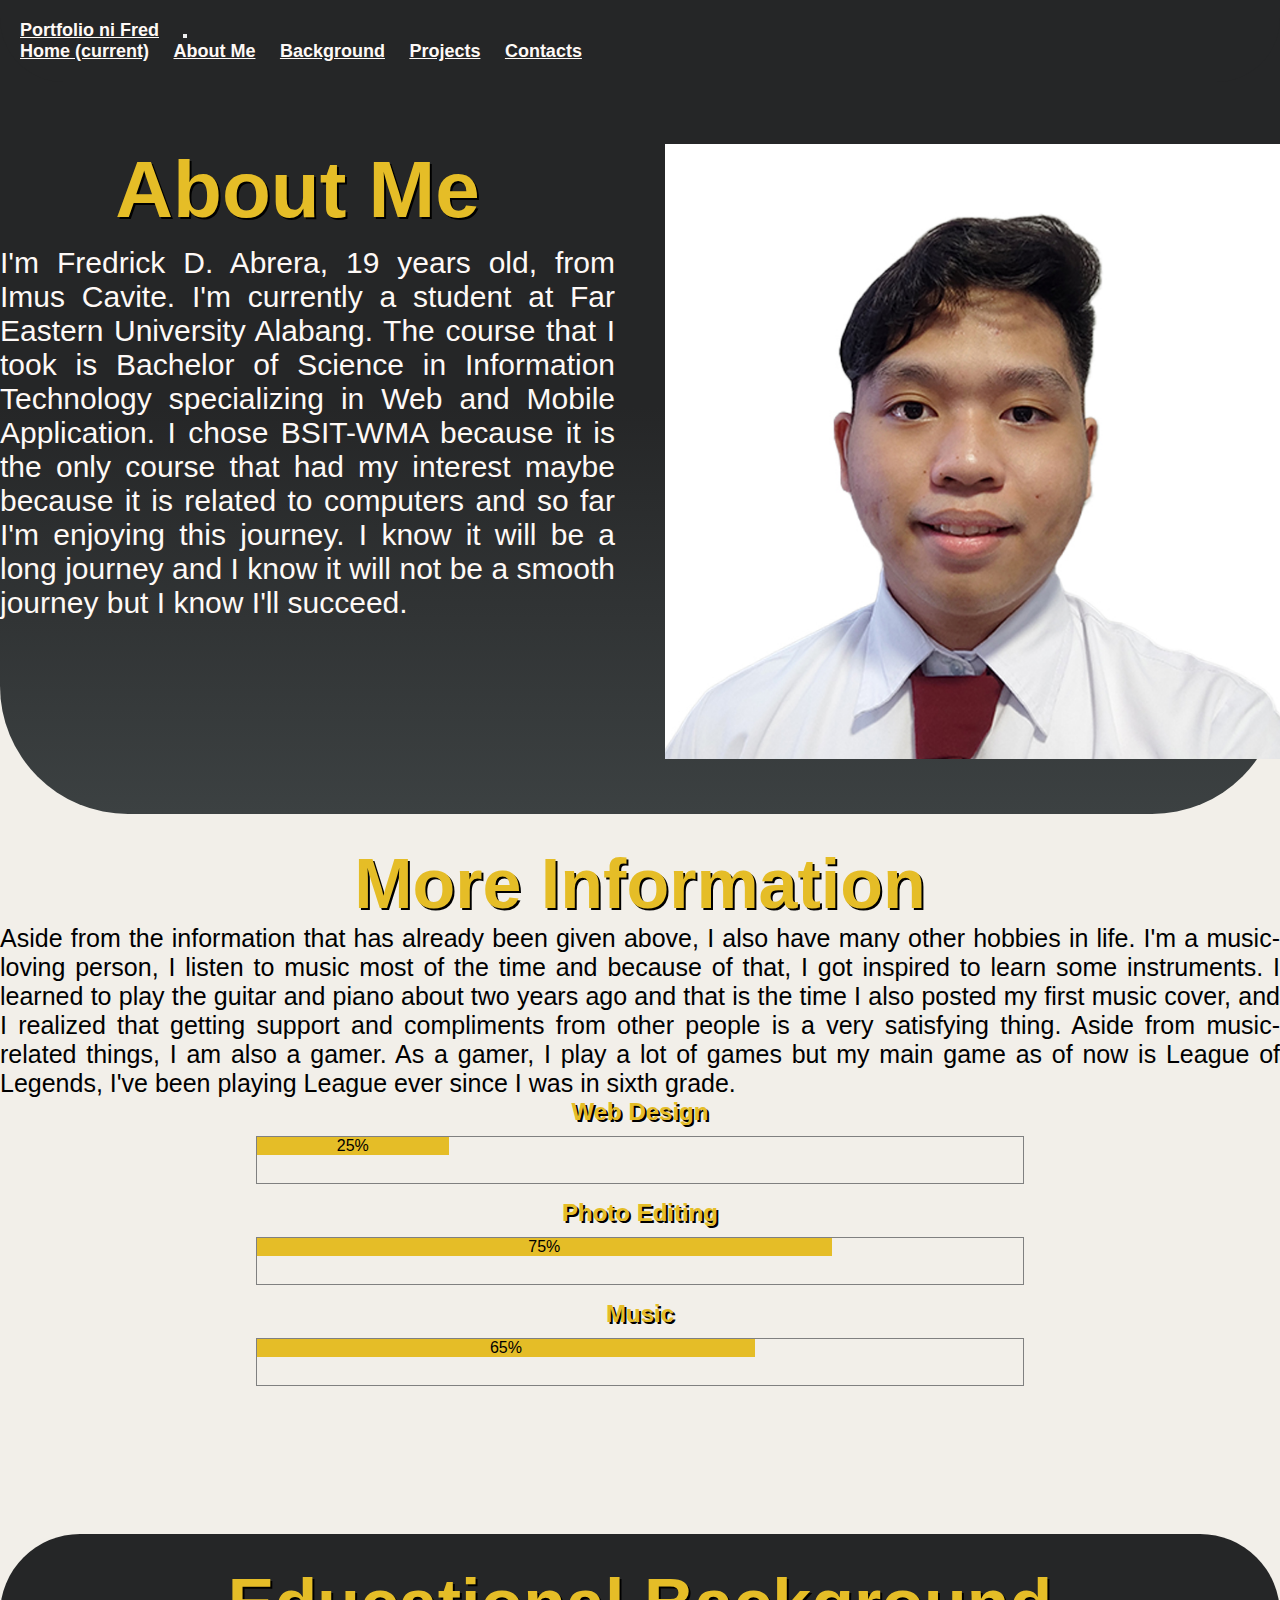
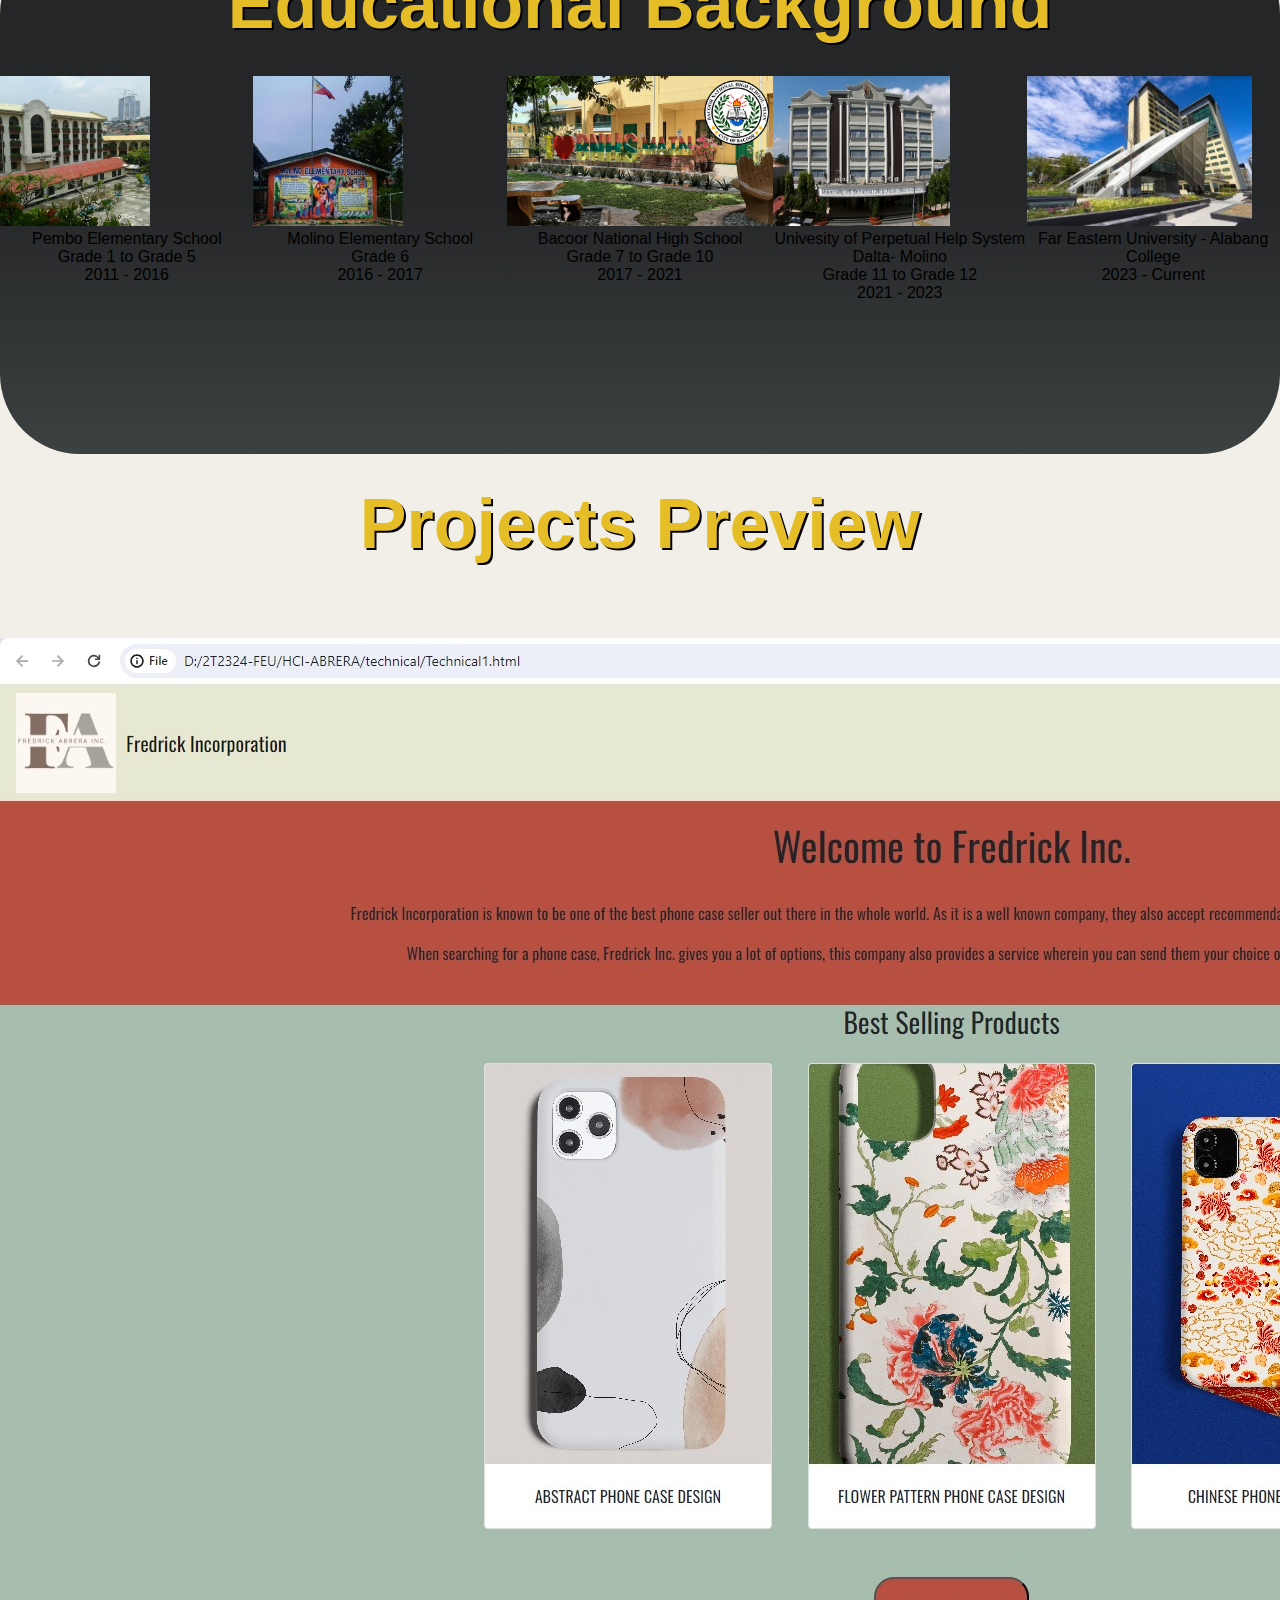
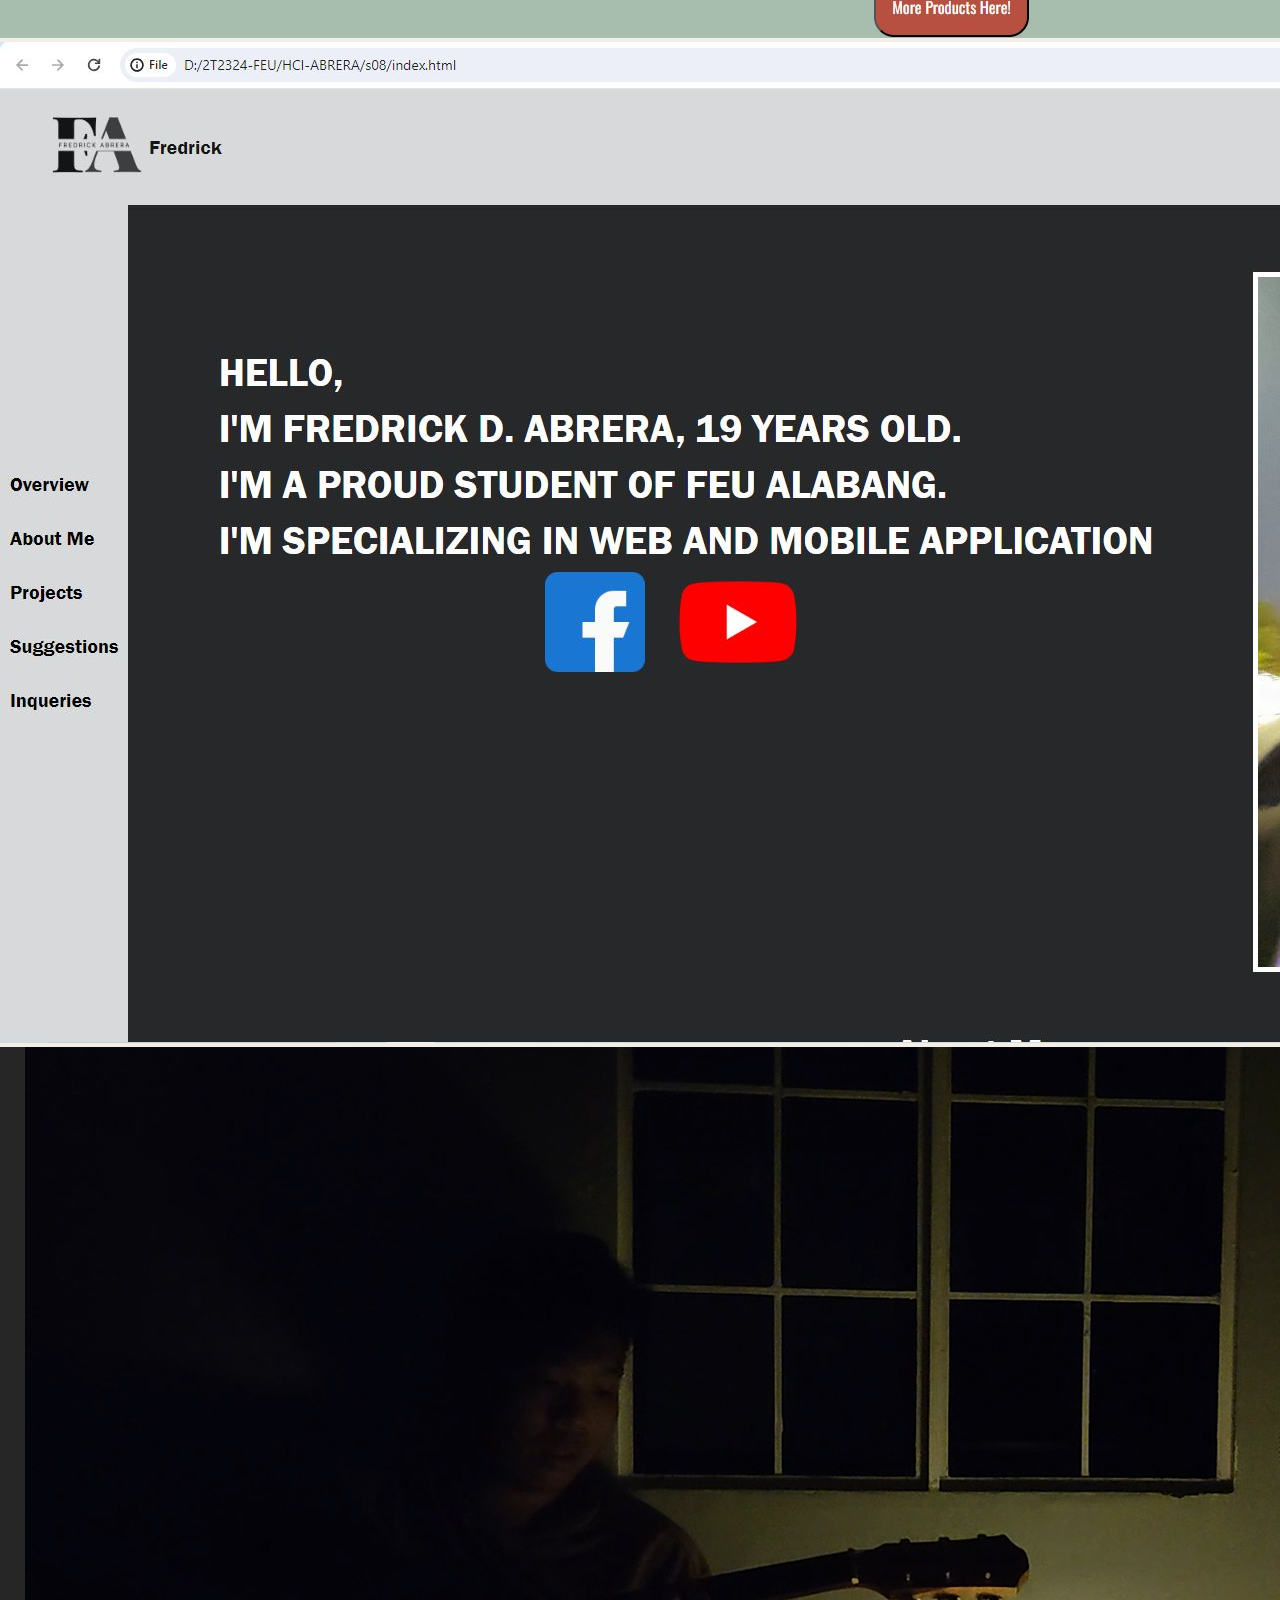
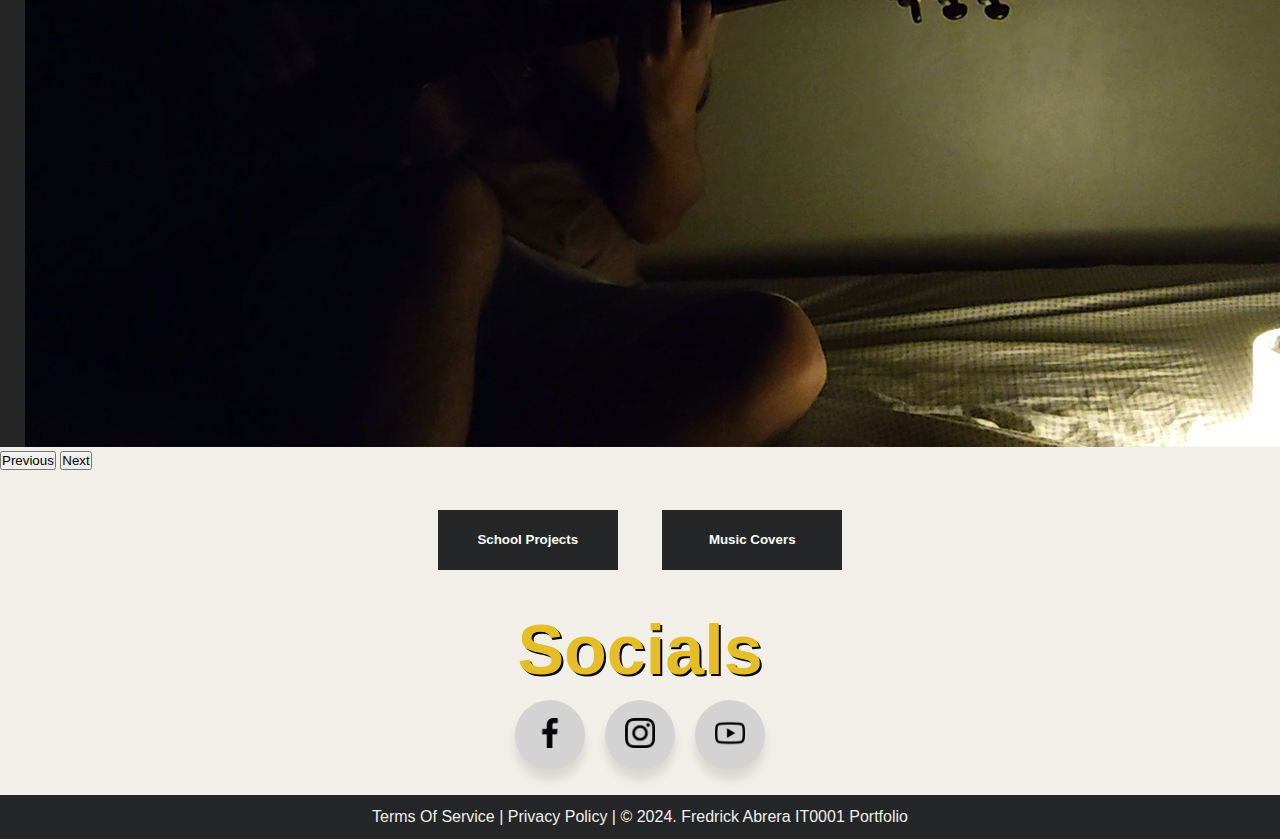
<file: index.html>
<!DOCTYPE html>
<html lang="en">

<head>
  <meta charset="UTF-8">

  <!-- Bootstrap -->
  <link rel="stylesheet" href="https://cdn.jsdelivr.net/npm/bootstrap@4.6.2/dist/css/bootstrap.min.css"
    integrity="sha384-xOolHFLEh07PJGoPkLv1IbcEPTNtaed2xpHsD9ESMhqIYd0nLMwNLD69Npy4HI+N" crossorigin="anonymous">

  <!-- css -->
  <link rel="stylesheet" href="index.css">
  <meta name="viewport" content="width=device-width, initial-scale=1.0">

  <title>Portfolio English</title>
</head>

<body>

  <!-- Navbar -->
  <div class="navbarBG">
    <nav class="navbar navbar-expand-lg navbar-light">
      <a class="navbar-brand " id="nav-color" href="#">Portfolio ni Fred</a>
      <button class="navbar-toggler" type="button" data-toggle="collapse" data-target="#navbarNavAltMarkup"
        aria-controls="navbarNavAltMarkup" aria-expanded="false" aria-label="Toggle navigation">
        <span class="navbar-toggler-icon"></span>
      </button>
      <div class="collapse navbar-collapse" id="navbarNavAltMarkup">
        <div class="navbar-nav ml-auto">
          <a class="nav-link active" id="nav-color" href="#aboutme">Home <span class="sr-only">(current)</span></a>
          <a class="nav-link" id="nav-color" href="#aboutme">About Me</a>
          <a class="nav-link" id="nav-color" href="#tp">Background</a>
          <a class="nav-link" id="nav-color" href="#project">Projects</a>
          <a class="nav-link" id="nav-color" href="#footer">Contacts</a>
        </div>
      </div>
    </nav>
  </div>
  <!-- End of Navbar -->


  <!-- About Me -->
  <div class="aboutme" id="aboutme">
    <div class="container">
      <div class="aboutme-wrapper">
        <div class="aboutmetext">
          <h1>About Me</h1>
          <p class="tp">I'm Fredrick D. Abrera, 19 years old, from Imus Cavite. I'm currently a student at Far Eastern
            University Alabang. The course that I took is Bachelor of Science in Information Technology specializing in
            Web and Mobile Application. I chose BSIT-WMA because it is the only course that had my interest maybe
            because it is related to computers and so far I'm enjoying this journey. I know it will be a long journey
            and I know it will not be a smooth journey but I know I'll succeed.
          </p>
        </div>
        <div class="img">
          <img class="tp" src="Abrera.jpg" alt="pic-ko">

        </div>
      </div>
    </div>


  </div>
  <!-- End of About Me -->


  <!-- MORE INFO -->
  <section class="more-info">
    <div class="container">
      <h1>More Information</h1>
      <p>Aside from the information that has already been given above, I also have many other hobbies in life. I'm a
        music-loving person, I listen to music most of the time and because of that, I got inspired to learn some
        instruments. I learned to play the guitar and piano about two years ago and that is the time I also posted my
        first music cover, and I realized that getting support and compliments from other people is a very satisfying
        thing. Aside from music-related things, I am also a gamer. As a gamer, I play a lot of games but my main game as
        of now is League of Legends, I've been playing League ever since I was in sixth grade.
      </p>
      <!-- Progress Bar -->
      <h2 class="text1">Web Design</h2>
      <div class="avatar"
        data-tooltip="I have just started my Web Development Journey, there are still more challenges and achievements yet to come!">
        <div class="progress">
          <div class="progress-bar" role="progressbar" style="width: 25%;" aria-valuenow="25" aria-valuemin="0"
            aria-valuemax="100">25%</div>
        </div>
      </div>
      <h2 class="text2">Photo Editing</h2>
      <div class="avatar2" data-tooltip="I started editing photos way back 2021 and since then I learned many things in terms of editing. Such as manipulating photos,
                                        and overall just making the photo more interesting.">
        <div class="progress" id="tp">
          <div class="progress-bar" role="progressbar" style="width: 75%;" aria-valuenow="25" aria-valuemin="0"
            aria-valuemax="100">75%</div>
        </div>
      </div>
      <h2 class="text3">Music</h2>
      <div class="avatar3"
        data-tooltip="I am a music lover since I was still a kid and I was singing since way back. I started to play instruments in 2022 and started to post 
                                        some music covers on my facebook account. The only thing that I can think of to improve my music skills is by learning music theory.">
        <div class="progress">
          <div class="progress-bar" role="progressbar" style="width: 65%;" aria-valuenow="25" aria-valuemin="0"
            aria-valuemax="100">65%</div>
        </div>
      </div>

  </section>
  <!-- End of MORE INFO-->


  <!-- EDUCATIONAL BACKGROUND -->
  <section class="educ-background" id="educ-background">
    <div class="container">
      <h1>Educational Background</h1>
      <!-- Cards -->
      <div class="educ-cards">
        <div class="card mx-auto" style="width: 18rem;">
          <img src="pembo elem school.jpg" class="card-img-top" alt="pembo">
          <div class="card-body">
            <p class="card-text">Pembo Elementary School</p>
            <p class="card-text">Grade 1 to Grade 5</p>
            <p class="card-text">2011 - 2016</p>
          </div>
        </div>

        <div class="card mx-auto" style="width: 18rem;">
          <img src="molino elem school.jpg" class="card-img-top" alt="molinoelem">
          <div class="card-body">
            <p class="card-text">Molino Elementary School</p>
            <p class="card-text">Grade 6</p>
            <p class="card-text">2016 - 2017</p>
          </div>
        </div>

        <div class="card mx-auto" style="width: 18rem;">
          <img src="bnhs3.jpg" class="card-img-top" alt="bnhs">
          <div class="card-body">
            <p class="card-text">Bacoor National High School</p>
            <p class="card-text">Grade 7 to Grade 10</p>
            <p class="card-text">2017 - 2021</p>
          </div>
        </div>

        <div class="card mx-auto" style="width: 18rem;">
          <img src="uphsmolino.jpg" class="card-img-top" alt="uphsmolino">
          <div class="card-body">
            <p class="card-text">Univesity of Perpetual Help System Dalta- Molino</p>
            <p class="card-text">Grade 11 to Grade 12</p>
            <p class="card-text">2021 - 2023</p>
          </div>
        </div>

        <div class="card mx-auto" style="width: 18rem;">
          <img src="feu-alabang.jpg" class="card-img-top" alt="feu-alabang">
          <div class="card-body">
            <p class="card-text">Far Eastern University - Alabang</p>
            <p class="card-text">College</p>
            <p class="card-text">2023 - Current</p>
          </div>
        </div>
      </div>
    </div>
  </section>
  <!-- END OF EDUCATIONAL BACKGROUND-->

  <!-- Carousel -->
  <div class="project" id="project">
    <div class="project-text">
      <h1>Projects Preview</h1>
    </div>
    <div class="carousel-model">
      <div id="carouselExampleCaptions" class="carousel slide" data-ride="carousel">
        <ol class="carousel-indicators">
          <li data-target="#carouselExampleCaptions" data-slide-to="0" class="active"></li>
          <li data-target="#carouselExampleCaptions" data-slide-to="1"></li>
          <li data-target="#carouselExampleCaptions" data-slide-to="2"></li>
        </ol>
        <div class="carousel-inner container">
          <div class="carousel-item active">
            <img src="ABRERA_TechnicalAssessment_240123 output pg1.jpg" class="d-block w-100" alt="...">
            <div class="carousel-caption d-none d-md-block">
              <!-- <h5>First slide label</h5>
              <p>Some representative placeholder content for the first slide.</p> -->
            </div>
          </div>
          <div class="carousel-item">
            <img src="Capture2.JPG" class="d-block w-100" alt="...">
            <div class="carousel-caption d-none d-md-block">
              <!-- <h5>Second slide label</h5>
              <p>Some representative placeholder content for the second slide.</p> -->
            </div>
          </div>
          <div class="carousel-item">
            <img src="music cover ss.jpg" class="d-block w-100" alt="...">
            <div class="carousel-caption d-none d-md-block">
              <!-- <h5>Third slide label</h5>
              <p>Some representative placeholder content for the third slide.</p> -->
            </div>
          </div>
        </div>
        <button class="carousel-control-prev" type="button" data-target="#carouselExampleCaptions" data-slide="prev">
          <span class="carousel-control-prev-icon" aria-hidden="true"></span>
          <span class="sr-only">Previous</span>
        </button>
        <button class="carousel-control-next" type="button" data-target="#carouselExampleCaptions" data-slide="next">
          <span class="carousel-control-next-icon" aria-hidden="true"></span>
          <span class="sr-only">Next</span>
        </button>
      </div>
    </div>
    <!-- Button -->
    <div class="button">
      <div class="frame">
        <a href="index2.html"><button class="custom-btn btn-6"">School Projects</button></a>
        <a href=" index3.html"><button class="custom-btn btn-6"">Music Covers</button></a>
      </div>
    </div>
  </div>
  <!-- End of Carousel -->


  <!-- Pre-footer -->
  <div class=" pre-footer">
              <h1>Socials</h1>
              <ul class="wrapper">
                <li class="icon facebook">
                  <a href="https://www.facebook.com/fredrick.abrera"><img src="facebook-app-symbol.png" alt="fb"
                      height="30px"></a>
                  <span class="tooltip">Facebook</span>
                  <span><i class="fab fa-facebook-f"></i></span>
                </li>
                <li class="icon instagram">
                  <a href="https://www.instagram.com/fredrickabrera/"><img src="instagram.png" alt="ig"
                      height="30px"></a>
                  <span class="tooltip">Instagram</span>
                  <span><i class="fab fa-instagram"></i></span>
                </li>
                <li class="icon youtube">
                  <a href="https://www.youtube.com/watch?v=dQw4w9WgXcQ"><img src="youtube.png" alt="yt"
                      height="30px"></a>
                  <span class="tooltip">Youtube</span>
                  <span><i class="fab fa-youtube"></i></span>
                </li>
              </ul>
      </div>
      <!-- End of Pre-footer -->

      <!-- Footer -->
      <!-- Start Footer -->
      <footer class="footer" id="footer">
        <span>Terms Of Service</span>
        <span>|</span>
        <span>Privacy Policy</span>
        <span>|</span>
        <span>&copy; 2024. Fredrick Abrera IT0001 Portfolio</span>
      </footer>
      <!-- End of Footer -->
      <!-- End of Footer -->


      <!-- Javascript -->
      <script src="index.js"></script>
      <script src="https://cdn.jsdelivr.net/npm/jquery@3.5.1/dist/jquery.slim.min.js"
        integrity="sha384-DfXdz2htPH0lsSSs5nCTpuj/zy4C+OGpamoFVy38MVBnE+IbbVYUew+OrCXaRkfj"
        crossorigin="anonymous"></script>
      <script src="https://cdn.jsdelivr.net/npm/popper.js@1.16.1/dist/umd/popper.min.js"
        integrity="sha384-9/reFTGAW83EW2RDu2S0VKaIzap3H66lZH81PoYlFhbGU+6BZp6G7niu735Sk7lN"
        crossorigin="anonymous"></script>
      <script src="https://cdn.jsdelivr.net/npm/bootstrap@4.6.2/dist/js/bootstrap.min.js"
        integrity="sha384-+sLIOodYLS7CIrQpBjl+C7nPvqq+FbNUBDunl/OZv93DB7Ln/533i8e/mZXLi/P+"
        crossorigin="anonymous"></script>
</body>

</html>
</file>
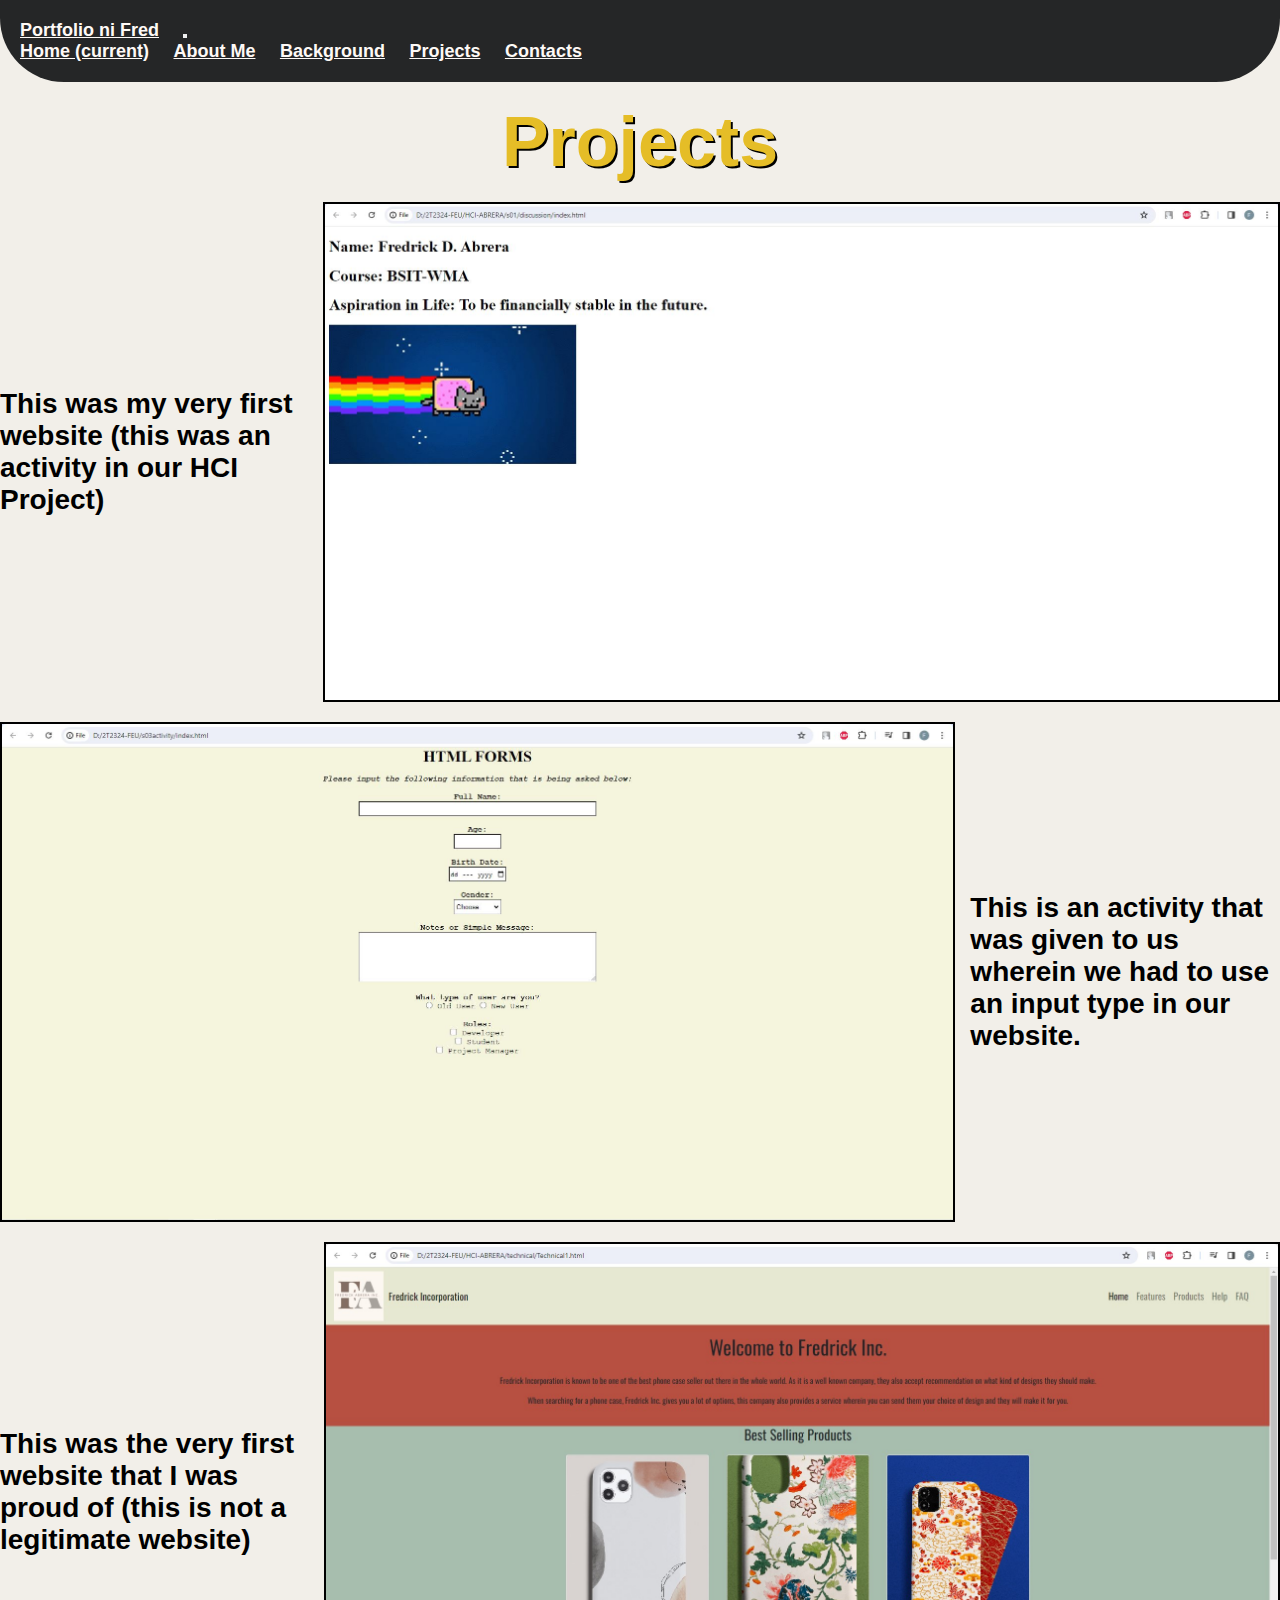
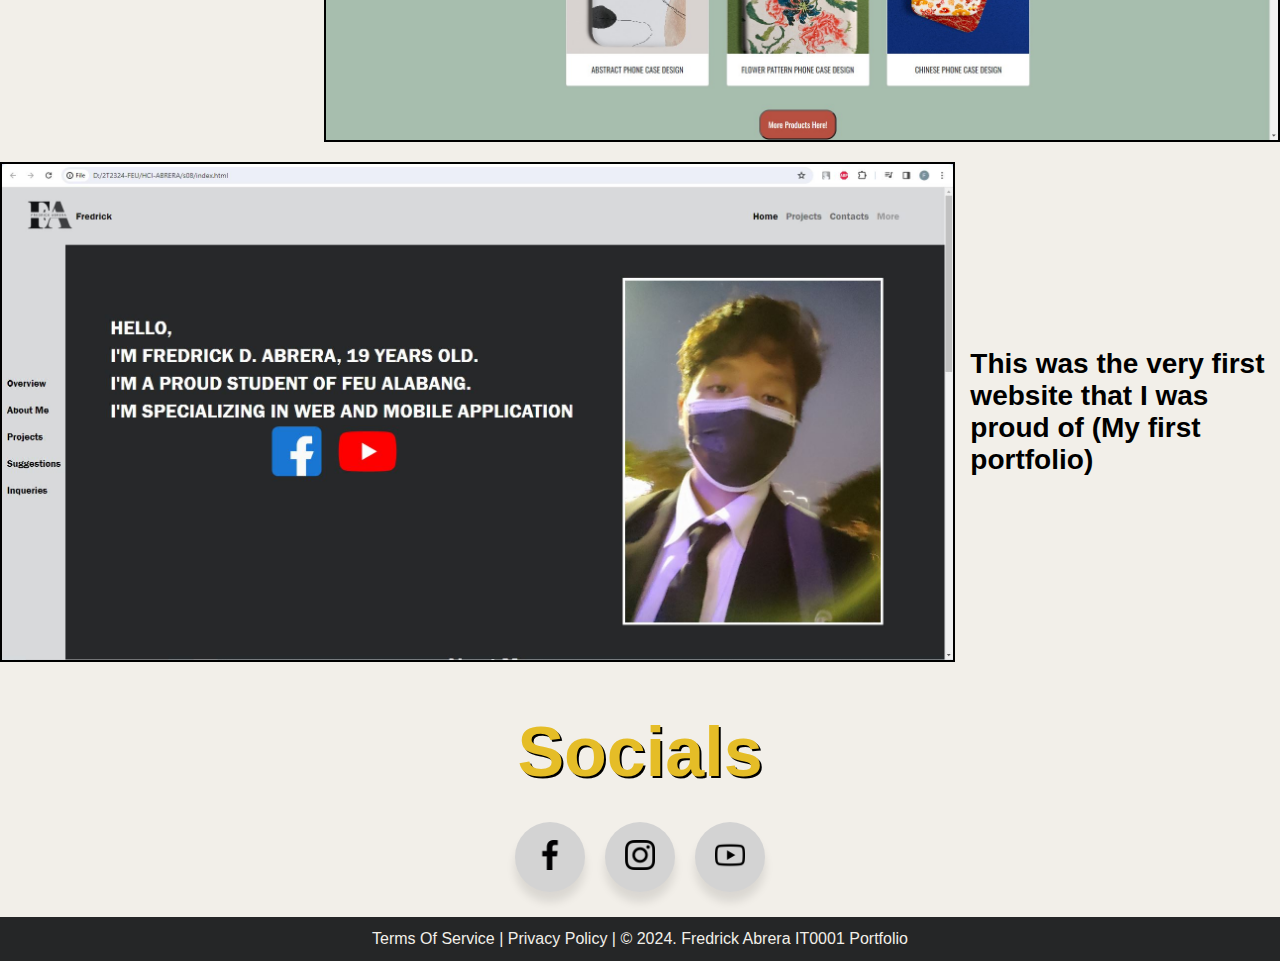
<file: index2.html>
<!DOCTYPE html>
<html lang="en">

<head>
  <meta charset="UTF-8">

  <!-- Bootstrap -->
  <link rel="stylesheet" href="https://cdn.jsdelivr.net/npm/bootstrap@4.6.2/dist/css/bootstrap.min.css"
    integrity="sha384-xOolHFLEh07PJGoPkLv1IbcEPTNtaed2xpHsD9ESMhqIYd0nLMwNLD69Npy4HI+N" crossorigin="anonymous">

  <!-- css -->
  <link rel="stylesheet" href="index.css">
  <meta name="viewport" content="width=device-width, initial-scale=1.0">

  <title>Portfolio English</title>
</head>

<body>

  <!-- Navbar -->
  <div class="navbarBG">
    <nav class="navbar navbar-expand-lg navbar-light">
      <a class="navbar-brand " id="nav-color" href="#">Portfolio ni Fred</a>
      <button class="navbar-toggler" type="button" data-toggle="collapse" data-target="#navbarNavAltMarkup"
        aria-controls="navbarNavAltMarkup" aria-expanded="false" aria-label="Toggle navigation">
        <span class="navbar-toggler-icon"></span>
      </button>
      <div class="collapse navbar-collapse" id="navbarNavAltMarkup">
        <div class="navbar-nav ml-auto">
          <a class="nav-link active" id="nav-color" href="index.html">Home <span class="sr-only">(current)</span></a>
          <a class="nav-link" id="nav-color" href="index.html">About Me</a>
          <a class="nav-link" id="nav-color" href="index.html">Background</a>
          <a class="nav-link" id="nav-color" href="index.html">Projects</a>
          <a class="nav-link" id="nav-color" href="#footer">Contacts</a>
        </div>
      </div>
    </nav>
  </div>
  <!-- End of Navbar -->

  <!-- for spacing -->
  <div class="spacing"></div>

  <!-- Projects -->
  <div class="project" id="project">
    <div class="project-text">
      <h1>Projects</h1>
    </div>

    <div class="proj-container container">
        <div class="proj1">
            <h3>This was my very first website (this was an activity in our HCI Project)</h3>
            <img src="s01.JPG" alt="s01">
        </div>

        <div class="proj2">
            <h3>This is an activity that was given to us wherein we had to use an input type in our website.</h3>
            <img src="ABRERA_240109 s03 Mini Acitivity (output).JPG" alt="s01">
        </div>

        <div class="proj3">
            <h3>This was the very first website that I was proud of (this is not a legitimate website)</h3>
            <img src="ABRERA_TechnicalAssessment_240123 output pg1.jpg" alt="s01">
        </div>

        <div class="proj4">
            <h3>This was the very first website that I was proud of (My first portfolio)</h3>
            <img src="Capture2.JPG" alt="s01">
        </div>
    </div>


  <!-- Pre-footer -->
  <div class="pre-footer">
    <h1>Socials</h1>
    <ul class="wrapper">
      <li class="icon facebook">
        <a href="https://www.facebook.com/fredrick.abrera"><img src="facebook-app-symbol.png" alt="fb" height="30px"></a>
        <span class="tooltip">Facebook</span>
        <span><i class="fab fa-facebook-f"></i></span>
      </li>
      <li class="icon instagram">
        <a href="https://www.instagram.com/fredrickabrera/"><img src="instagram.png" alt="ig" height="30px"></a>
        <span class="tooltip">Instagram</span>
        <span><i class="fab fa-instagram"></i></span>
      </li>
      <li class="icon youtube">
        <a href="https://www.youtube.com/watch?v=dQw4w9WgXcQ"><img src="youtube.png" alt="yt" height="30px"></a>
        <span class="tooltip">Youtube</span>
        <span><i class="fab fa-youtube"></i></span>
      </li>
    </ul>
  </div>
  <!-- End of Pre-footer -->

  <!-- Footer -->
  <!-- Start Footer -->
  <footer class="footer" id="footer">
    <span>Terms Of Service</span>
    <span>|</span>
    <span>Privacy Policy</span>
    <span>|</span>
    <span>&copy; 2024. Fredrick Abrera IT0001 Portfolio</span>
  </footer>
  <!-- End of Footer -->
  <!-- End of Footer -->


  <!-- Javascript -->
  <script src="https://cdn.jsdelivr.net/npm/jquery@3.5.1/dist/jquery.slim.min.js"
    integrity="sha384-DfXdz2htPH0lsSSs5nCTpuj/zy4C+OGpamoFVy38MVBnE+IbbVYUew+OrCXaRkfj"
    crossorigin="anonymous"></script>
  <script src="https://cdn.jsdelivr.net/npm/popper.js@1.16.1/dist/umd/popper.min.js"
    integrity="sha384-9/reFTGAW83EW2RDu2S0VKaIzap3H66lZH81PoYlFhbGU+6BZp6G7niu735Sk7lN"
    crossorigin="anonymous"></script>
  <script src="https://cdn.jsdelivr.net/npm/bootstrap@4.6.2/dist/js/bootstrap.min.js"
    integrity="sha384-+sLIOodYLS7CIrQpBjl+C7nPvqq+FbNUBDunl/OZv93DB7Ln/533i8e/mZXLi/P+"
    crossorigin="anonymous"></script>
</body>

</html>
</file>
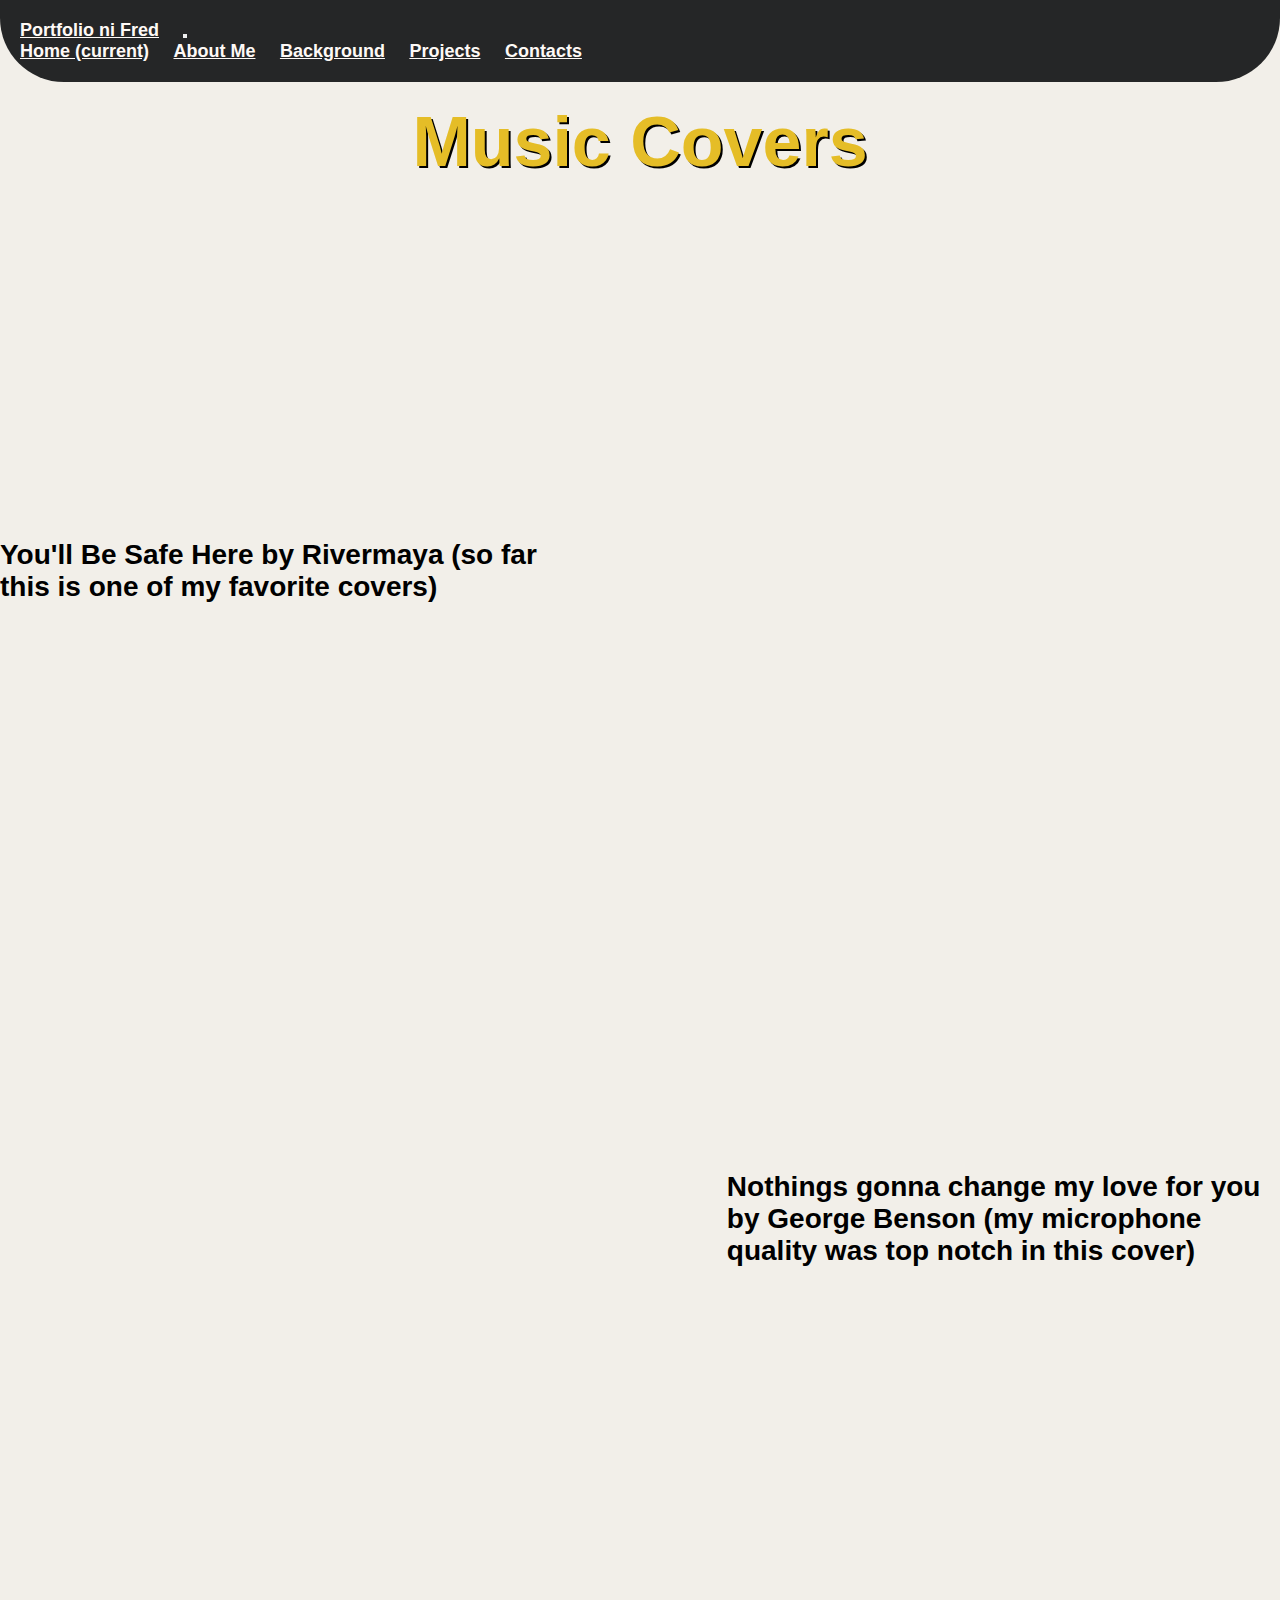
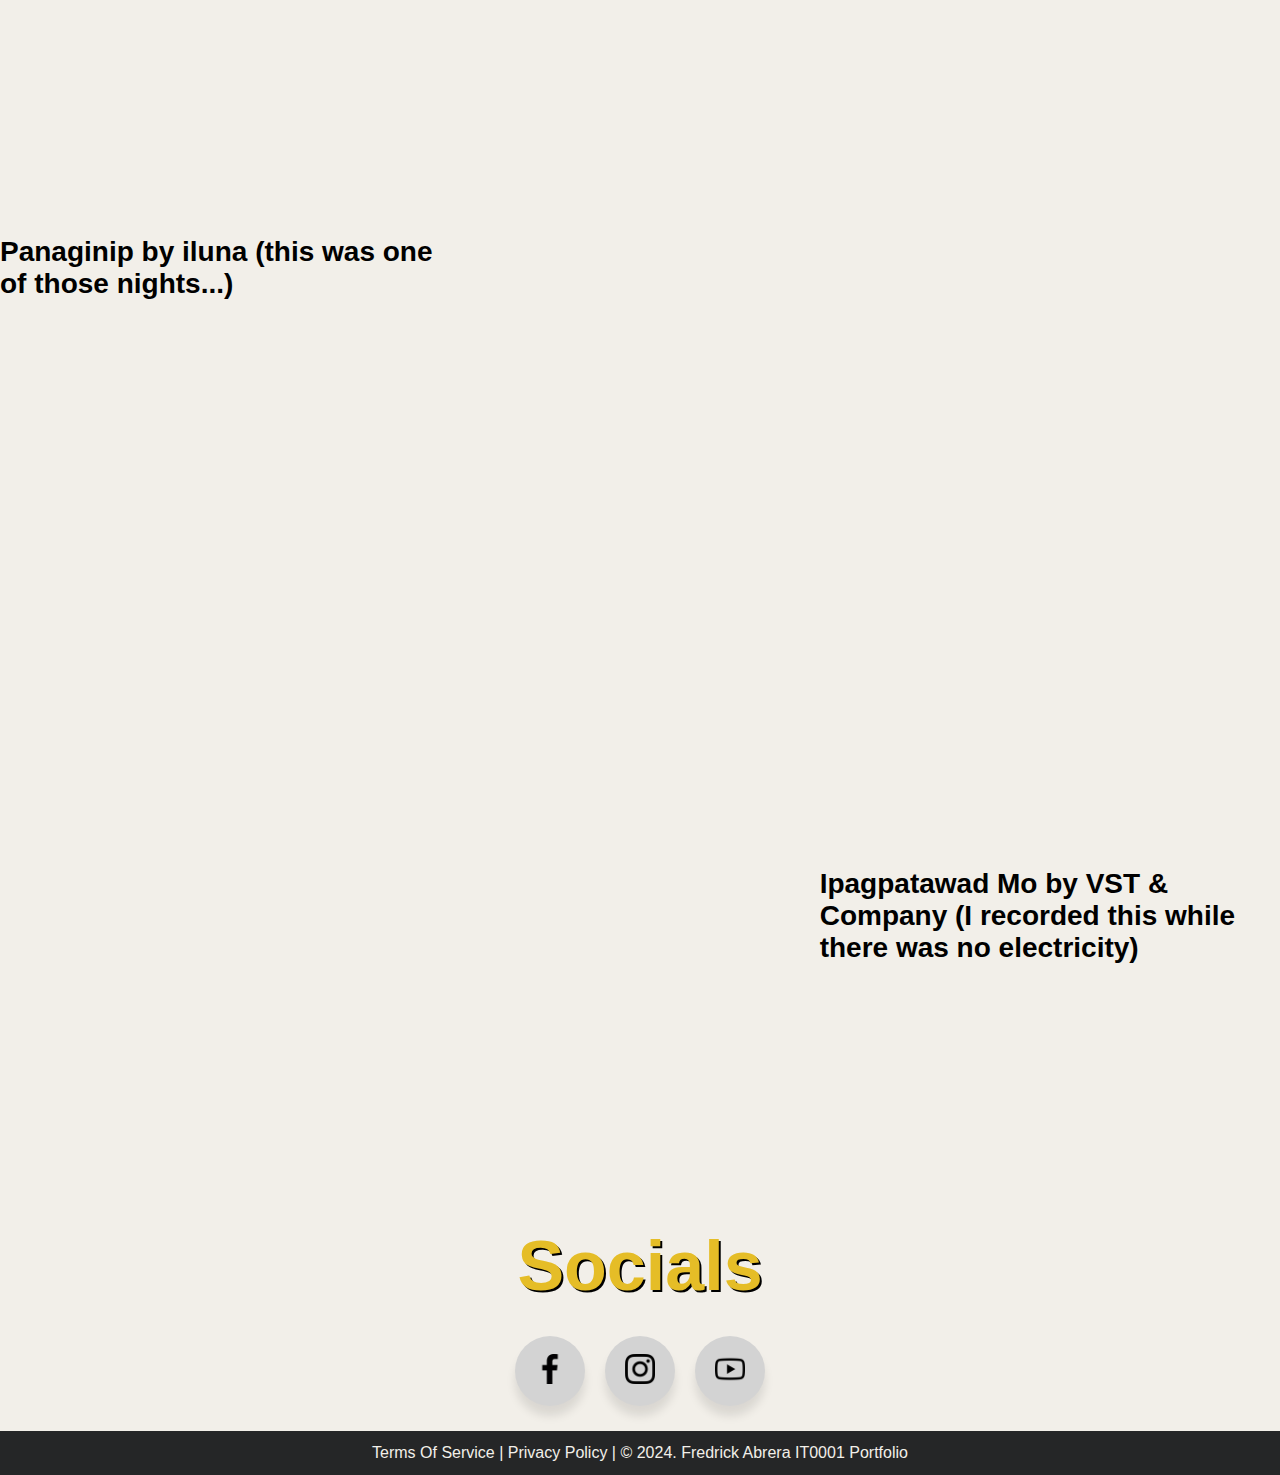
<file: index3.html>
<!DOCTYPE html>
<html lang="en">

<head>
    <meta charset="UTF-8">

    <!-- Bootstrap -->
    <link rel="stylesheet" href="https://cdn.jsdelivr.net/npm/bootstrap@4.6.2/dist/css/bootstrap.min.css"
        integrity="sha384-xOolHFLEh07PJGoPkLv1IbcEPTNtaed2xpHsD9ESMhqIYd0nLMwNLD69Npy4HI+N" crossorigin="anonymous">

    <!-- css -->
    <link rel="stylesheet" href="index.css">
    <meta name="viewport" content="width=device-width, initial-scale=1.0">

    <title>Portfolio English</title>
</head>

<body>

    <!-- Navbar -->
    <div class="navbarBG">
        <nav class="navbar navbar-expand-lg navbar-light">
            <a class="navbar-brand " id="nav-color" href="#">Portfolio ni Fred</a>
            <button class="navbar-toggler" type="button" data-toggle="collapse" data-target="#navbarNavAltMarkup"
                aria-controls="navbarNavAltMarkup" aria-expanded="false" aria-label="Toggle navigation">
                <span class="navbar-toggler-icon"></span>
            </button>
            <div class="collapse navbar-collapse" id="navbarNavAltMarkup">
                <div class="navbar-nav ml-auto">
                    <a class="nav-link active" id="nav-color" href="index.html">Home <span
                            class="sr-only">(current)</span></a>
                    <a class="nav-link" id="nav-color" href="index.html">About Me</a>
                    <a class="nav-link" id="nav-color" href="index.html">Background</a>
                    <a class="nav-link" id="nav-color" href="index.html">Projects</a>
                    <a class="nav-link" id="nav-color" href="#footer">Contacts</a>
                </div>
            </div>
        </nav>
    </div>
    <!-- End of Navbar -->

    <!-- for spacing -->
    <div class="spacing"></div>

    <!-- Projects -->
    <div class="project" id="project">
        <div class="project-text">
            <h1>Music Covers</h1>
        </div>

        <div class="proj-container container">
            <div class="proj1">
                <h3>You'll Be Safe Here by Rivermaya (so far this is one of my favorite covers)</h3>
                <iframe width="1310" height="737" src="https://www.youtube.com/embed/ebVJTMFwVTE"
                    title="You&#39;ll be safe here cover" frameborder="0"
                    allow="accelerometer; autoplay; clipboard-write; encrypted-media; gyroscope; picture-in-picture; web-share"
                    referrerpolicy="strict-origin-when-cross-origin" allowfullscreen></iframe>
            </div>

            <div class="proj2">
                <h3>Nothings gonna change my love for you by George Benson (my microphone quality was top notch in this
                    cover)</h3>
                <iframe width="1920" height="520" src="https://www.youtube.com/embed/EGKiIcjxm0M"
                    title="nothings gonna change my love for you cover by Fredrick" frameborder="0"
                    allow="accelerometer; autoplay; clipboard-write; encrypted-media; gyroscope; picture-in-picture; web-share"
                    referrerpolicy="strict-origin-when-cross-origin" allowfullscreen></iframe>
            </div>

            <div class="proj3">
                <h3>Panaginip by iluna (this was one of those nights...)</h3>
                <iframe width="1310" height="737" src="https://www.youtube.com/embed/NEVjYqZg2u4"
                    title="Panaginip by iluna || Short cover by Fredrick" frameborder="0"
                    allow="accelerometer; autoplay; clipboard-write; encrypted-media; gyroscope; picture-in-picture; web-share"
                    referrerpolicy="strict-origin-when-cross-origin" allowfullscreen></iframe>
            </div>

            <div class="proj4">
                <h3>Ipagpatawad Mo by VST & Company (I recorded this while there was no electricity)</h3>
                <iframe width="1920" height="520" src="https://www.youtube.com/embed/0Ak6UjLJC5w"
                    title="ipagpatawad mo cover" frameborder="0"
                    allow="accelerometer; autoplay; clipboard-write; encrypted-media; gyroscope; picture-in-picture; web-share"
                    referrerpolicy="strict-origin-when-cross-origin" allowfullscreen></iframe>
            </div>
        </div>


        <!-- Pre-footer -->
        <div class="pre-footer">
            <h1>Socials</h1>
            <ul class="wrapper">
                <li class="icon facebook">
                    <a href="https://www.facebook.com/fredrick.abrera"><img src="facebook-app-symbol.png" alt="fb"
                            height="30px"></a>
                    <span class="tooltip">Facebook</span>
                    <span><i class="fab fa-facebook-f"></i></span>
                </li>
                <li class="icon instagram">
                    <a href="https://www.instagram.com/fredrickabrera/"><img src="instagram.png" alt="ig"
                            height="30px"></a>
                    <span class="tooltip">Instagram</span>
                    <span><i class="fab fa-instagram"></i></span>
                </li>
                <li class="icon youtube">
                    <a href="https://www.youtube.com/watch?v=dQw4w9WgXcQ"><img src="youtube.png" alt="yt"
                            height="30px"></a>
                    <span class="tooltip">Youtube</span>
                    <span><i class="fab fa-youtube"></i></span>
                </li>
            </ul>
        </div>
        <!-- End of Pre-footer -->

        <!-- Footer -->
        <!-- Start Footer -->
        <footer class="footer" id="footer">
            <span>Terms Of Service</span>
            <span>|</span>
            <span>Privacy Policy</span>
            <span>|</span>
            <span>&copy; 2024. Fredrick Abrera IT0001 Portfolio</span>
        </footer>
        <!-- End of Footer -->
        <!-- End of Footer -->


        <!-- Javascript -->
        <script src="https://cdn.jsdelivr.net/npm/jquery@3.5.1/dist/jquery.slim.min.js"
            integrity="sha384-DfXdz2htPH0lsSSs5nCTpuj/zy4C+OGpamoFVy38MVBnE+IbbVYUew+OrCXaRkfj"
            crossorigin="anonymous"></script>
        <script src="https://cdn.jsdelivr.net/npm/popper.js@1.16.1/dist/umd/popper.min.js"
            integrity="sha384-9/reFTGAW83EW2RDu2S0VKaIzap3H66lZH81PoYlFhbGU+6BZp6G7niu735Sk7lN"
            crossorigin="anonymous"></script>
        <script src="https://cdn.jsdelivr.net/npm/bootstrap@4.6.2/dist/js/bootstrap.min.js"
            integrity="sha384-+sLIOodYLS7CIrQpBjl+C7nPvqq+FbNUBDunl/OZv93DB7Ln/533i8e/mZXLi/P+"
            crossorigin="anonymous"></script>
</body>

</html>
</file>
<file: index.css>
* {
    margin: 0;
    padding: 0;
    box-sizing: border-box;
}

body {
    /* background-color: #d9cdad; */
    background-color: #F2EFE9;
    font-family: 'Franklin Gothic Medium', 'Arial Narrow', Arial, sans-serif;
}

.navbarBG {
    /*background-color: #79212f;*/
    background-color: #252627;
    padding: 20px;
    position: fixed;
    width: 100%;
    z-index: 1000;
    border-bottom-left-radius: 4rem;
    border-bottom-right-radius: 4rem;
}

.nav-link:hover {
    text-decoration: underline;
    text-decoration-color: #e5bd27;
}

#nav-color {
    font-weight: bolder;
    color: #FEF9F6;
    font-size: 18px;
    padding-right: 20px;
}

.nav-link a {
    padding: 10px 0;
}

/* About Me */
.aboutme {
    padding-top: 5%;
    padding-bottom: 4%;
    border-bottom-left-radius: 5rem;
    border-bottom-right-radius: 5rem;
    background-image: linear-gradient(to bottom, #252627, #252627, #3c4142);
    padding-top: 9rem;
}


.container {
    max-width: 1500px;
    margin: 0 auto;
}

.aboutme-wrapper {
    display: flex;
    flex-direction: column;
    justify-content: center;
}

.aboutmetext {
    order: 1;
}

.aboutme h1 {
    color: #e5bd27;
    text-align: center;
    font-size: 80px;
    padding-bottom: 10px;
    padding-right: 20px;
    text-shadow: 2px 2px black;
}

.aboutme p {
    text-align: justify;
    font-size: 30px;
    color: #FEF9F6;
}

.aboutme img {
    width: 100%;
}

/*More Information*/
.more-info {
    margin-bottom: 180%;
    height: 760px;
    background-color: #F2EFE9;
}

.more-info h1 {
    padding-top: 30px;
    font-size: 70px;
    text-align: center;
    color: #e5bd27;
    text-shadow: 2px 2px black;
}

.more-info p {
    text-align: justify;
    font-size: 25px;
}

.progress {
    margin-right: 10%;
    margin-left: 10%;
    height: 3rem;
    /* position: relative; */
}

.more-info h2{
    text-align: center;
    color: #e5bd27;
    text-shadow: 2px 2px black;
}

.more-info .text1{
    padding-bottom: 10px;
}

.more-info .text2{
    padding-top: 15px;
    padding-bottom: 10px;
}

.more-info .text3{
    padding-top: 15px;
    padding-bottom: 10px;
}

.progress-bar {
    background-color: #e5bd27;
}

.progress {
    border: 1px solid gray;
}

/* Educational Background */
.educ-background {
    height: 1860px;
    background-color: #F2EFE9;
    border-top-left-radius: 5rem;
    border-top-right-radius: 5rem;
    border-bottom-left-radius: 5rem;
    border-bottom-right-radius: 5rem;
    background-image: linear-gradient(to bottom, #252627, #252627, #3c4142);
}

.educ-background h1 {
    padding-top: 30px;
    text-align: center;
    font-size: 60px;
    color: #e5bd27;
    text-shadow: 2px 2px black;
}

.educ-cards {
    padding-top: 1.5rem;
    display: flex;
    flex-direction: column;
    row-gap: 30px;
}

.educ-cards p{
    text-align: center;
}

.educ-cards img {
    max-height: 150px;
    object-fit: fill;
    object-position: center;
    text-align: justify;
}

/* Projects Carousel */
.project {
    width: 100%;
    max-width: 100%;
}

.project h1 {
    padding-top: 30px;
    padding-bottom: 20px;
    text-align: center;
    font-size: 70px;
    color: #e5bd27;
    text-shadow: 2px 2px black;
}


/* button */
.frame {
    width: 90%;
    margin: 20px auto;
    text-align: center;
}

.button button {
    margin: 20px;
    outline: none;
    font-weight: bolder;
}

.custom-btn {
    width: 180px;
    height: 60px;
    border: 2px solid #000;
    font-family: 'Lato', sans-serif;
    font-weight: 500;
    background: transparent;
    cursor: pointer;
    transition: all 0.3s ease;
    position: relative;
    display: inline-block;
}

.btn-6 {
    background: #252627;
    color: #fff;
    line-height: 42px;
    padding: 0;
    border: none;
}

.btn-6 span {
    position: relative;
    display: block;
    width: 100%;
    height: 100%;
}

.btn-6:before,
.btn-6:after {
    position: absolute;
    content: "";
    height: 0%;
    width: 2px;
    background: #000;
}

.btn-6:before {
    right: 0;
    top: 0;
    transition: all 500ms ease;
}

.btn-6:after {
    left: 0;
    bottom: 0;
    transition: all 500ms ease;
}

.btn-6:hover {
    color: white;
    background: #564E58;
}

.btn-6:hover:before {
    transition: all 500ms ease;
    height: 100%;
}

.btn-6:hover:after {
    transition: all 500ms ease;
    height: 100%;
}

.btn-6 span:before,
.btn-6 span:after {
    position: absolute;
    content: "";
    background: #000;
}

.btn-6 span:before {
    left: 0;
    top: 0;
    width: 0%;
    height: 2px;
    transition: all 500ms ease;
}

.btn-6 span:after {
    right: 0;
    bottom: 0;
    width: 0%;
    height: 2px;
    transition: all 500ms ease;
}

.btn-6 span:hover:before {
    width: 100%;
}

.btn-6 span:hover:after {
    width: 100%;
}

/* Pre-Footer */
*:focus,
*:active {
  outline: none !important;
  -webkit-tap-highlight-color: transparent;
}

.pre-footer{
    text-align: center;
    padding-bottom: 15px;
}

.pre-footer h1{
    font-size: 70px;
    color: #e5bd27;
    text-shadow: 2px 2px black;
}

.wrapper {
  display: inline-flex;
  list-style: none;
}

.wrapper .icon {
  position: relative;
  background: lightgray;
  border-radius: 50%;
  padding: 15px;
  margin: 10px;
  width: 70px;
  height: 70px;
  font-size: 18px;
  display: flex;
  justify-content: center;
  align-items: center;
  flex-direction: column;
  box-shadow: 0 10px 10px rgba(0, 0, 0, 0.1);
  cursor: pointer;
  transition: all 0.2s cubic-bezier(0.68, -0.55, 0.265, 1.55);
}

.wrapper .tooltip {
  position: absolute;
  top: 0;
  font-size: 14px;
  background: #ffffff;
  color: #ffffff;
  padding: 5px 8px;
  border-radius: 5px;
  box-shadow: 0 10px 10px rgba(0, 0, 0, 0.1);
  opacity: 0;
  pointer-events: none;
  transition: all 0.3s cubic-bezier(0.68, -0.55, 0.265, 1.55);
}

.wrapper .tooltip::before {
  position: absolute;
  content: "";
  height: 8px;
  width: 8px;
  background: #ffffff;
  bottom: -3px;
  left: 50%;
  transform: translate(-50%) rotate(45deg);
  transition: all 0.3s cubic-bezier(0.68, -0.55, 0.265, 1.55);
}

.wrapper .icon:hover .tooltip {
  top: -45px;
  opacity: 1;
  visibility: visible;
  pointer-events: auto;
}

.wrapper .icon:hover span,
.wrapper .icon:hover .tooltip {
  text-shadow: 0px -1px 0px rgba(0, 0, 0, 0.1);
}

.wrapper .facebook:hover,
.wrapper .facebook:hover .tooltip,
.wrapper .facebook:hover .tooltip::before {
  background: #1877F2;
  color: #ffffff;
}

.wrapper .twitter:hover,
.wrapper .twitter:hover .tooltip,
.wrapper .twitter:hover .tooltip::before {
  background: #1DA1F2;
  color: #ffffff;
}

.wrapper .instagram:hover,
.wrapper .instagram:hover .tooltip,
.wrapper .instagram:hover .tooltip::before {
  background: #E4405F;
  color: #ffffff;
}

.wrapper .github:hover,
.wrapper .github:hover .tooltip,
.wrapper .github:hover .tooltip::before {
  background: #333333;
  color: #ffffff;
}

.wrapper .youtube:hover,
.wrapper .youtube:hover .tooltip,
.wrapper .youtube:hover .tooltip::before {
  background: #CD201F;
  color: #ffffff;
}

.footer{
    background-color: #252627;
    padding: 1%;
    text-align: center;
    color: #F2EFE9;
}

/* For PC View */
@media screen and (min-width: 768px) {
    .aboutme {
        padding-top: 5%;
        padding-bottom: 4%;
        border-bottom-left-radius: 8rem;
        border-bottom-right-radius: 8rem;
        background-image: linear-gradient(to bottom, #252627, #252627, #3c4142);
        padding-top: 9rem;
    }

    .aboutme-wrapper {
        flex-direction: row;
        margin-left: -50px;
    }

    .aboutme-wrapper div {
        width: 50%;
        padding-left: 50px;
    }

    .aboutmetext {
        order: 0;
    }

    .more-info {
        margin-bottom: 30px;
        height: 690px;
        background-color: #F2EFE9;
    }

    .progress {
        margin-right: 20%;
        margin-left: 20%;
        height: 3rem;
        /* position: relative; */
    }
    

    /* Educational Background */
    .educ-background {
        height: 520px;
        background-color: #1d4545;
        border-top-left-radius: 5rem;
        border-top-right-radius: 5rem;
        border-bottom-left-radius: 5rem;
        border-bottom-right-radius: 5rem;
        background-image: linear-gradient(to bottom, #252627, #252627, #3c4142);;
    }

    .educ-background h1 {
        padding-top: 30px;
        text-align: center;
        font-size: 70px;
        color: #e5bd27;
        text-shadow: 2px 2px black;
    }

    .educ-cards {
        padding-top: 2rem;
        display: flex;
        flex-direction: row;
        row-gap: 0px;
    }

    .project {
        width: 100%;
        max-width: 100%;
    }

     /* page 2 and 3*/
    .spacing{
        padding-top: 8vh;
    }

    .proj1, .proj3{
        display: flex;
        flex-direction: row;
        align-items: center;
        padding-bottom: 20px;
    }

    .proj1 img, .proj2 img, .proj3 img, .proj4 img{
        border: 2px solid black;
    }

    .proj2, .proj4{
        display: flex;
        flex-direction: row-reverse;
        align-items: center;
        padding-bottom: 20px;
    }
    .proj2 h3, .proj4 h3{
        padding-left: 15px;
    }
    .proj1 img, .proj2 img, .proj3 img, .proj4 img{
        border: 2px solid black;
        height: 500px;
    }
    
    .proj1 h3, .proj2 h3, .proj3 h3, .proj4 h3{
        font-size: 28px;
    }
}

/* .avatar:hover::after{
    content: attr(data-tooltip);
} */

.avatar::before,
    .avatar::after{
        --scale: 0;
        --arrow-size: 10px;
        --tooltip-color: #333;

        position: absolute;
        top: -.25rem;
        left: 50%;
        transform: translateX(-50%) translateY(var(--translate-y, 0)) scale(var(--scale));
        transition: 150ms transform;
        transform-origin: bottom center;
    }

.avatar::before{
    --translate-y: calc(-100% - var(--arrow-size));

    content: attr(data-tooltip);
    padding: .5rem;
    width: max-content;
    max-width: 100%;
    color: white;
    background: var(--tooltip-color);
    border-radius: .3rem;
    text-align: center;
}

.avatar:hover::before,
    .avatar:hover::after{
    --scale: 1;
}

.avatar::after{
    --translate-y: calc(-1 * var(--arrow-size));

    content:'';
    border: var(--arrow-size) solid transparent;
    border-top-color: var(--tooltip-color);
    transform-origin: top center;
}

.avatar{
    position: relative;
    text-align: center;
}

.avatar2::before,
    .avatar2::after{
        --scale: 0;
        --arrow-size: 10px;
        --tooltip-color: #333;

        position: absolute;
        top: -.25rem;
        left: 50%;
        transform: translateX(-50%) translateY(var(--translate-y, 0)) scale(var(--scale));
        transition: 150ms transform;
        transform-origin: bottom center;
    }

.avatar2::before{
    --translate-y: calc(-100% - var(--arrow-size));

    content: attr(data-tooltip);
    padding: .5rem;
    width: max-content;
    max-width: 100%;
    color: white;
    background: var(--tooltip-color);
    border-radius: .3rem;
    text-align: center;
}

.avatar2:hover::before,
    .avatar2:hover::after{
    --scale: 1;
}

.avatar2::after{
    --translate-y: calc(-1 * var(--arrow-size));

    content:'';
    border: var(--arrow-size) solid transparent;
    border-top-color: var(--tooltip-color);
    transform-origin: top center;
}

.avatar2{
    position: relative;
    text-align: center;
}

.avatar3::before,
    .avatar3::after{
        --scale: 0;
        --arrow-size: 10px;
        --tooltip-color: #333;

        position: absolute;
        top: -.25rem;
        left: 50%;
        transform: translateX(-50%) translateY(var(--translate-y, 0)) scale(var(--scale));
        transition: 150ms transform;
        transform-origin: bottom center;
    }

.avatar3::before{
    --translate-y: calc(-100% - var(--arrow-size));

    content: attr(data-tooltip);
    padding: .5rem;
    width: max-content;
    max-width: 100%;
    color: white;
    background: var(--tooltip-color);
    border-radius: .3rem;
    text-align: center;
}

.avatar3:hover::before,
    .avatar3:hover::after{
    --scale: 1;
}

.avatar3::after{
    --translate-y: calc(-1 * var(--arrow-size));

    content:'';
    border: var(--arrow-size) solid transparent;
    border-top-color: var(--tooltip-color);
    transform-origin: top center;
}

.avatar3{
    position: relative;
    text-align: center;
}

/* page 2 and 3*/
.spacing{
    padding-top: 8vh;
}

.proj1, .proj3{
    display: flex;
    flex-direction: row;
    align-items: center;
    padding-bottom: 20px;
}



@media screen and (max-width: 555px){
    .proj1 img, .proj2 img, .proj3 img, .proj4 img{
        border: 2px solid black;
        height: 120px;
    }

    .proj1 h3, .proj2 h3, .proj3 h3, .proj4 h3{
        font-size: 15px;
    }

    iframe{
        height: 150px;
        width: 250px;
    }
}

.proj2, .proj4{
    display: flex;
    flex-direction: row-reverse;
    align-items: center;
    padding-bottom: 20px;
}
.proj2 h3, .proj4 h3{
    padding-left: 15px;
}

/* helper */

.hidden {
    display: none;
}

.bold{
    font-weight: bold;
}
</file>
